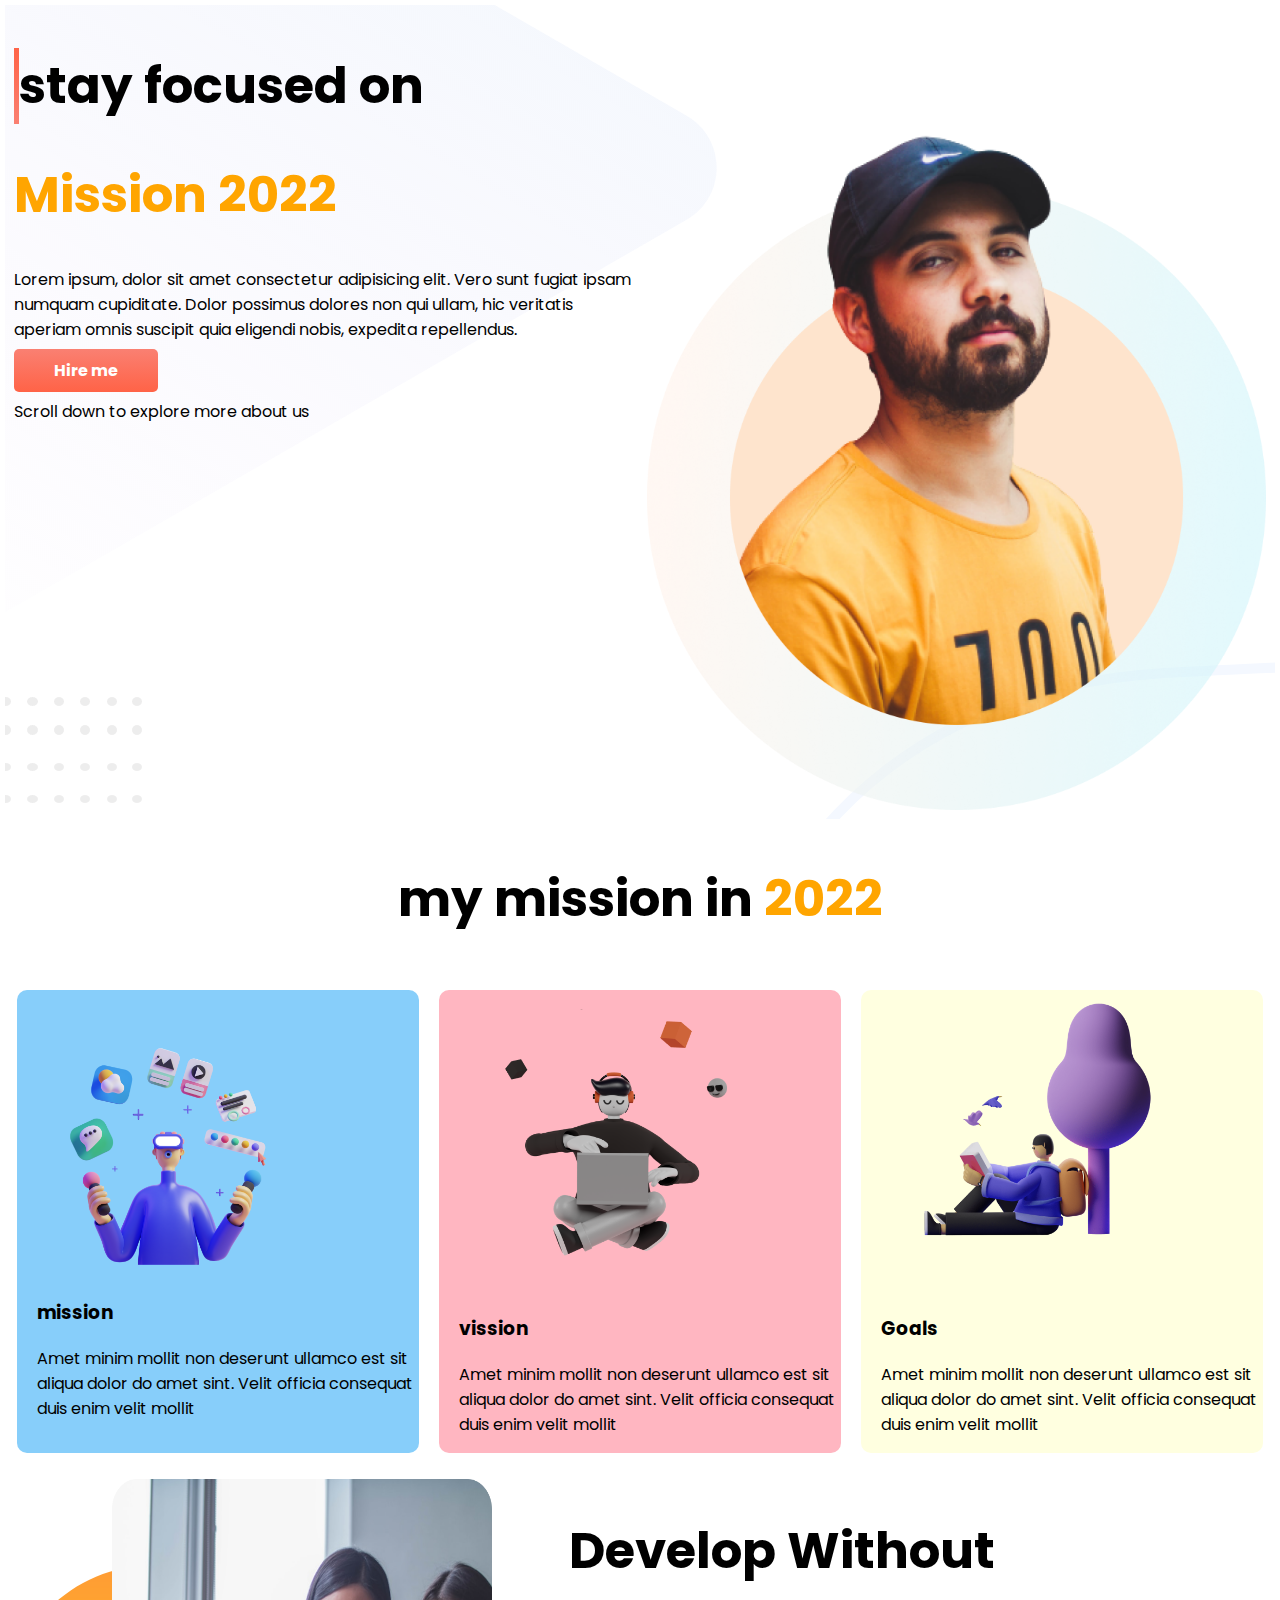
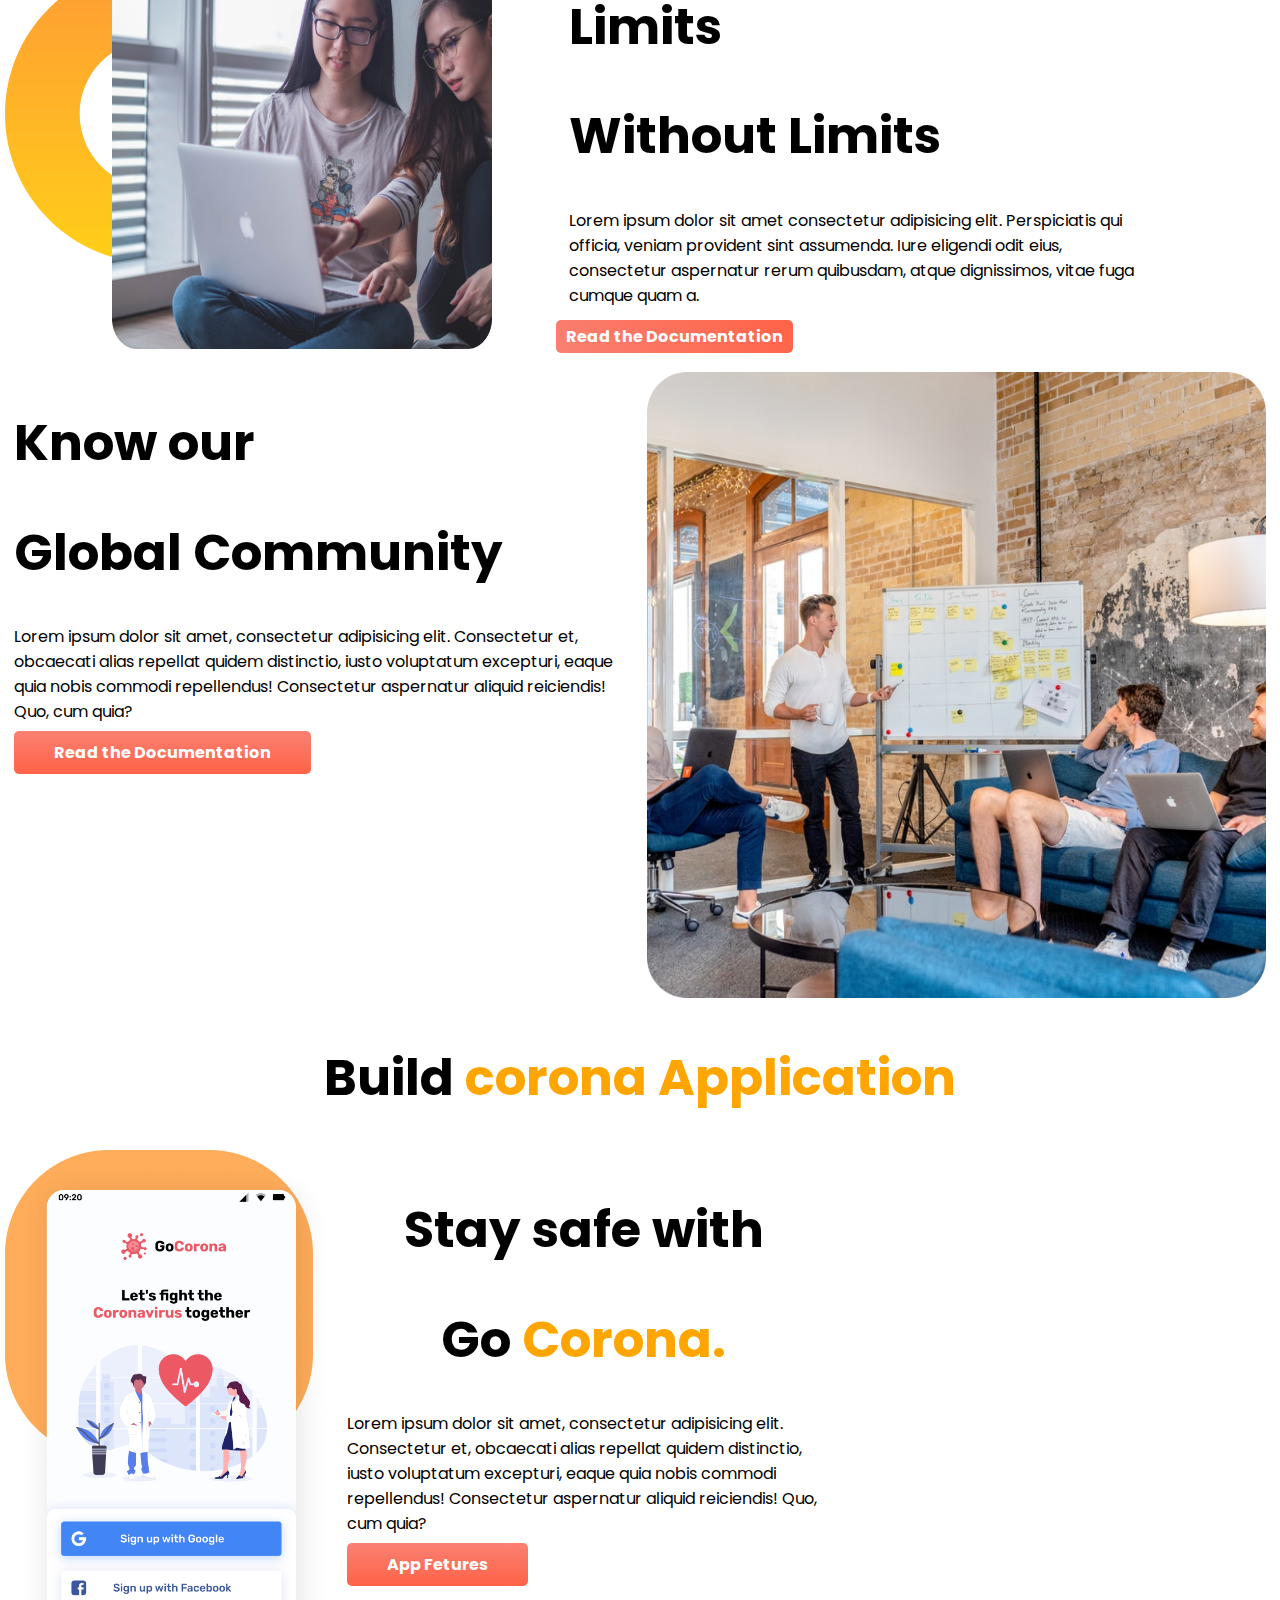
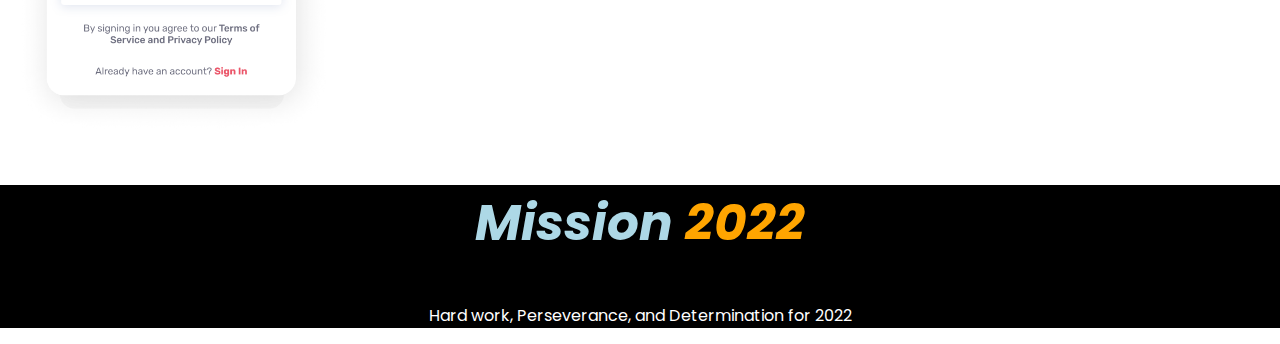
<file: index.html>
<!DOCTYPE html>
<html lang="en">
<head>
    <meta charset="UTF-8">
    <meta http-equiv="X-UA-Compatible" content="IE=edge">
    <meta name="viewport" content="width=device-width, initial-scale=1.0">
    <link rel="preconnect" href="https://fonts.googleapis.com">
    <link rel="preconnect" href="https://fonts.gstatic.com" crossorigin>
    <link href="https://fonts.googleapis.com/css2?family=Poppins&display=swap" rel="stylesheet">
    <link rel="stylesheet" href="style.css">
    <title>my First assingment</title>
</head>
<body>
    <section class="heder">
        <div class="half-width">
            <h1 class="slice">stay focused on</h1> 
            <h1 class="jawwad">Mission 2022</h1>
            <p>Lorem ipsum, dolor sit amet consectetur adipisicing elit. Vero sunt fugiat ipsam numquam cupiditate. Dolor possimus dolores non qui ullam, hic veritatis aperiam omnis suscipit quia eligendi nobis, expedita repellendus.</p>
            <a  class="css" target="_blank"  href="https://github.com">Hire me </a>
            <p>Scroll down to explore more about us</p>
        </div> 
        <div class="half-width">
            <img src="images2/person-2.png" alt="">
        </div>
    </section>
    
    <h2 class="text">my mission in <span>2022</span></h2>
    <section class="last">
        <div class="new-half" id="jamai">
            <img style="width: 80%; display: flex;" src="images2/illustrator-1.png" alt="">
            <h3>mission</h3>
            <p>Amet minim mollit non deserunt
                ullamco est sit aliqua dolor do amet
                sint. Velit officia consequat duis enim
                velit mollit</p>
        </div>
        
        <div class="new-half" id="ami">
            <img style="width: 80%; display: flex;"  src="images2/illustrator-2.png" alt="">
            <h3>vission</h3>
            <p>Amet minim mollit non deserunt
                ullamco est sit aliqua dolor do amet
                sint. Velit officia consequat duis enim
                velit mollit</p>
        </div>
        <div class="new-half" id="you">
            <img style="width: 80%; display: flex;"  src="images2/illustrator-3.png" alt="">
            <h3>Goals</h3>
            <p>Amet minim mollit non deserunt
                ullamco est sit aliqua dolor do amet
                sint. Velit officia consequat duis enim
                velit mollit</p>
        </div>
    </section>
    <section class="cointainer">
        <div class="half-width" id="coding">
            <img src="images2/coding.png" alt="">
        </div>
        <div class="half-width">
            <h1 class="boy">Develop 
                Without Limits</h1>
                <h1 class="boy">Without Limits</h1>
            <p class="boy">
                Lorem ipsum dolor sit amet consectetur adipisicing elit. Perspiciatis qui officia, veniam provident sint assumenda. Iure eligendi odit eius, consectetur aspernatur rerum quibusdam, atque dignissimos, vitae fuga cumque quam a.
            </p>
             <a class="js"  target="_blank" href="https://github.com/">Read the Documentation</a>
    </section>
    <section class="ahamed">
        <div class="half-width">
            <h1>Know our</h1>
            <h1>Global Community</h1>
            <p>Lorem ipsum dolor sit amet, consectetur adipisicing elit. Consectetur et, obcaecati alias repellat quidem distinctio, iusto voluptatum excepturi, eaque quia nobis commodi repellendus! Consectetur aspernatur aliquid reiciendis! Quo, cum quia?</p>
            <a  class="css"  target="_blank"  href="https://github.com/">Read the Documentation</a>
        </div>
        <div class="half-width">
            <img src="images2/project.png" alt="">
        </div>
    </section>
    <h1 class="salim">Build <span>corona Application</span></h1>
    <section class="ammar">
        <div class="half-width">
           <img src="images2/app.png" alt=""> 
        </div>
        <div>
            <div class="half-width">
                <h1 class="saif">Stay safe with </h1>
                <h1 class="saif">Go <span>Corona.</span></h1>
                <p>Lorem ipsum dolor sit amet, consectetur adipisicing elit. Consectetur et, obcaecati alias repellat quidem distinctio, iusto voluptatum excepturi, eaque quia nobis commodi repellendus! Consectetur aspernatur aliquid reiciendis! Quo, cum quia?</p>
                <a class="css"  target="_blank"  href="https://github.com/">App Fetures</a>
            </div>
        </div>
    </section>
    <footer class="foot">
        <h2 class="footer"><i><span class="dog">Mission</span> <span class="for">2022</span></i></h2>
        <p class="Jhanker">Hard work, Perseverance, and Determination for 2022</p>

    </footer>
</body>
</html>
</file>
<file: style.css>
body{
    font-family:'Poppins', sans-serif;
    margin: 0;
}
h1{
    font-size: 50px;
}
.jawwad{
    color: orange;
    font-size: 50px;
}

.half-width{
    width: 50%;
    margin: 5px;
    padding: 2px;
}
.blank{
    color: white;
}
.half-width img{
    height: 100%;
    width: 100%;
}
section{
    display:flex;
    margin-bottom: 150px;
    padding: 2px;
    margin: 5px;
}
.cointainer{
    display: flex;
    background-image: url(images/biography-bg.png);
    background-repeat: no-repeat;
}
.css{
    padding: 10px 40px;
    color: white;
    font-weight: 700;
    text-decoration: none;
    background-image: linear-gradient(salmon, tomato);
    border-radius: 5px;
}
.heder{
    background-image: url(images/header-bg.png);
    background-repeat:no-repeat ;
}
.h{
    text-align: center;
    color: pink;
    font-size: 50px;
}
.boost{
    text-align: center;
    font-size: 30px;
}
.m{
    text-align: center;
}
.text{
    text-align: center;
}
.cointainer{
    background-image: url(images/top-banner.png);
    background-repeat: no-repeat;
}
#jamai{
    background-color: lightskyblue;
    border-radius: 10px;
    padding-left: 20px;
    margin: 10px;
    
}
#ami{
    background-color: lightpink;
    border-radius: 10px;
    padding-left: 20px;
    margin: 10px;
}
#you{
    background-color: lightyellow;
    border-radius: 10px;
    padding-left: 20px;
    margin: 10px;
}
.cointainer{
    background-image: url(images2/dream-bg.png);
    background-position: left;
}
#coding{
    width:30%;
    padding-left: 100px;
}
.boy{
    padding-left: 10%;
}
.js{
    padding: 5px 10px;
    margin: 50px;
    color: white;
    font-weight: 700;
    text-decoration: none;
    background-image: linear-gradient( 45deg, salmon, tomato);
    border-radius: 5px;
}
.ammar{
    background-image: url(images2/shape-3.png);
    background-repeat: no-repeat;
    width: 100%;
}
span{
    color: orange;
}
.saif{
    text-align: center;
}
.salim{
    text-align: center;
}
.slice{
    border-left: 5px solid;
    border-image: linear-gradient(tomato,salmon);
    border-image-slice:1;
}
.foot{
    text-align: center;
    background: black;
}
.dog{
    color: lightblue;
}
.Jhanker{
    color: white;
}
h2{
    font-size: 50px;
}
</file>
